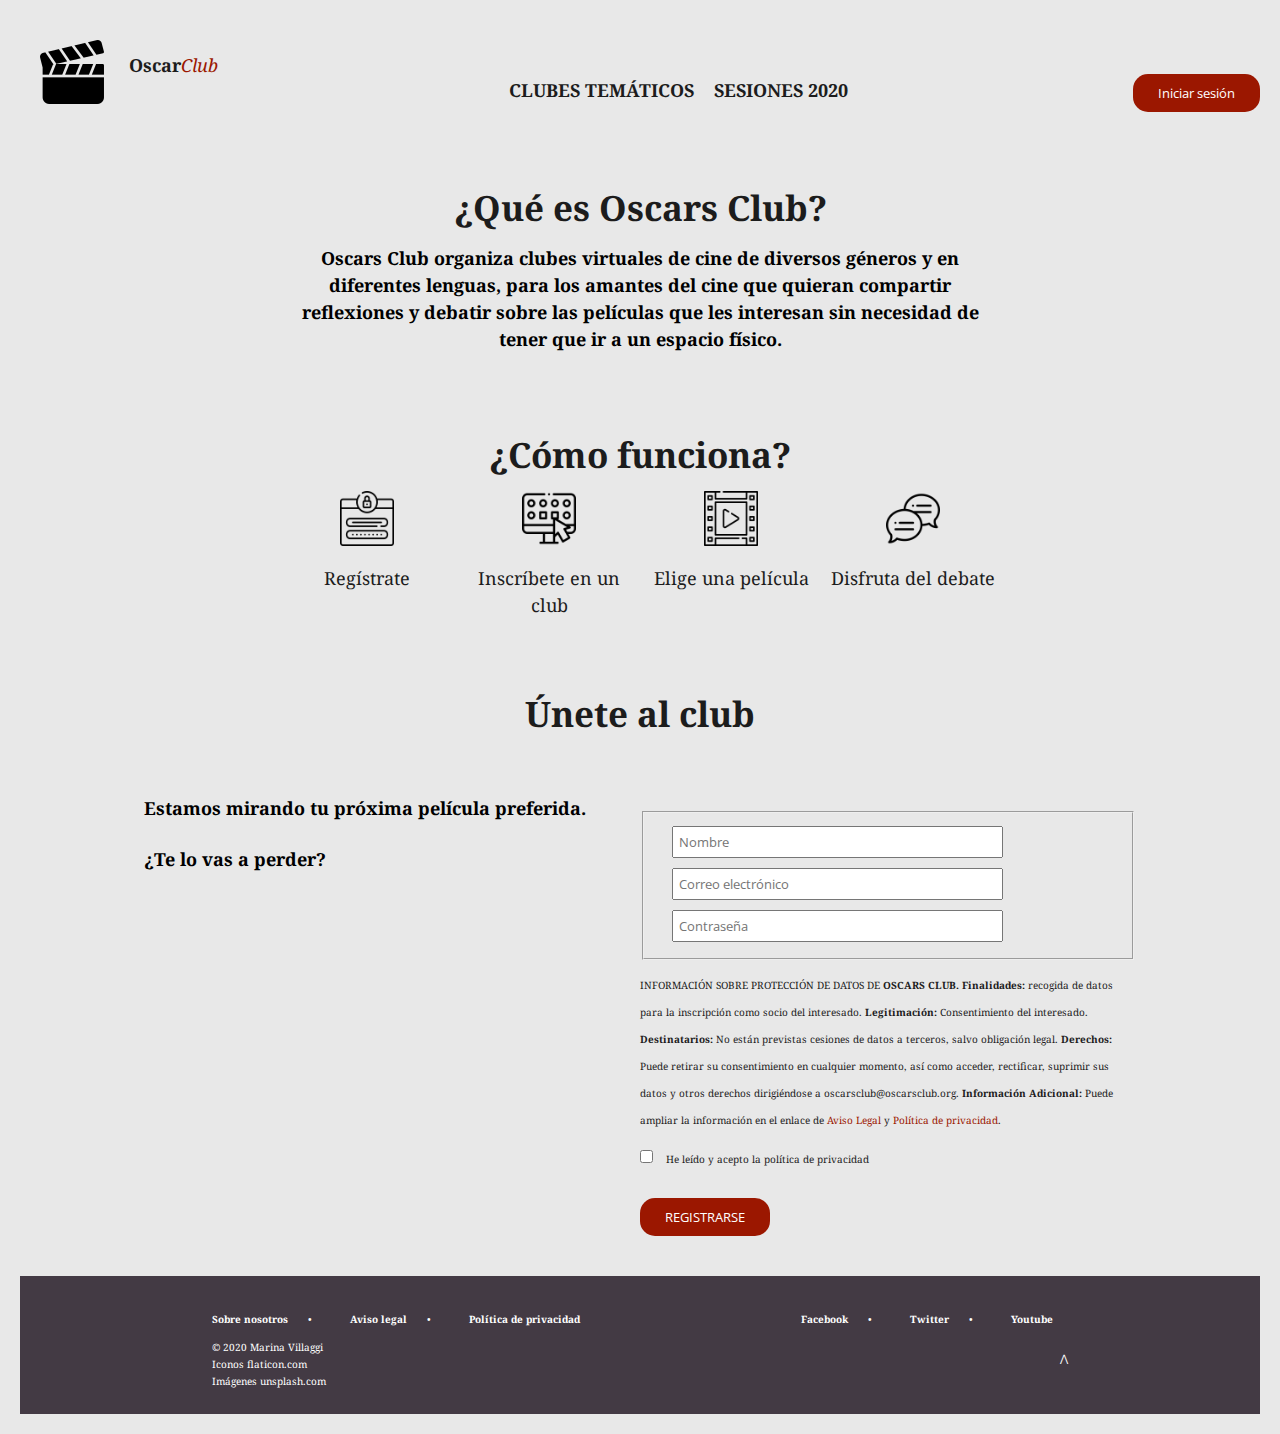
<file: index.html>
<!DOCTYPE html >
<html lang="es">
<head>
	<meta charset="UTF-8">
	<meta name="viewport" content="width=device-width, initial-scale=1.0, minimum-scale=1.0"/>
    <link rel="stylesheet" href="css/style.css">
	<title>Oscars Club - Club virtual de cine</title>
</head>

<body>  
	<main id="menu">
		<div class="flex-container">
			<div class="logo">
				<a href="index.html"><img alt="logoClub" src="img/oscarsclub-isologo.png"></a>
				<a href="index.html"><p><b>Oscar</b><i class="red">Club</i></p></a>
			</div>
			<nav>
				<ul>
					<li><a href="clubes-tematicos.html">CLUBES TEMÁTICOS</a></li>
					<li><a href="sesiones-2020.html">SESIONES 2020</a></li>
				</ul>
			</nav>
			<div class="buttons"><input type="submit" value="Iniciar sesión"></div>
		</div>
	</main>


		<section class="box1">
			<h1>¿Qué es Oscars Club?</h1>
			<h4>Oscars Club organiza clubes virtuales de cine de diversos géneros y en diferentes lenguas, 
			para los amantes del cine que quieran compartir reflexiones y debatir sobre las películas que 
			les interesan sin necesidad de tener que ir a un espacio físico.</h4>
		</section>
		<section class="box2">
			<h1>¿Cómo funciona?</h1>
			<div class="box-container">
				<div class="subBox1">
					<img alt="Regístrate" src="img/howto-register.png">
					<p>Regístrate</p>
				</div>
				<div class="subBox2">
					<img alt="Inscríbete" src="img/howto-club.png">
					<p>Inscríbete en un club</p>
				</div>
				<div class="subBox3">
					<img alt="Elige" src="img/howto-film.png">
					<p>Elige una película</p>
				</div>
				<div class="subBox4"> 
					<img alt="Disfruta" src="img/howto-speech.png">
					<p>Disfruta del debate </p>
				</div>
			</div>
		</section>
		<section class="box3">
			<h1>Únete al club</h1>
			<div class="club-container">
				<section>
					<h4>Estamos mirando tu próxima película preferida.</h4>
					<h4>¿Te lo vas a perder?</h4>
				</section>
				<section>
					<form>
						<fieldset id="register">
							<div class="fieldcol">
								<label for="name"></label>
								<input type="text" id="name" placeholder="Nombre" required>
							</div>
						
							<div class="fieldcol">
								<label for="email"></label>
								<input type="email" id="email" placeholder="Correo electrónico" required>
							</div>

							<div class="fieldcol">
								<label for="password"></label>
								<input type="password" id="password" placeholder="Contraseña" required>
							</div>
						</fieldset>
					
					<p>INFORMACIÓN SOBRE PROTECCIÓN DE DATOS DE <b>OSCARS CLUB. 
					Finalidades:</b> recogida de datos para la inscripción como socio del interesado.
				    <b>Legitimación:</b> Consentimiento del interesado. <b>Destinatarios:</b> No están previstas cesiones de 
					datos a terceros, salvo obligación legal. <b>Derechos:</b> Puede retirar su consentimiento en 
					cualquier momento, así como acceder, rectificar, suprimir sus datos y otros derechos 
					dirigiéndose a oscarsclub@oscarsclub.org. <b>Información Adicional:</b> Puede ampliar la 
					información en el enlace de <a href="">Aviso Legal</a> y <a href="">Política de privacidad</a>.<p>
						<label><input type="checkbox" id="accept" required> He leído y acepto la política de privacidad</label>
					<div class="buttons"><input type="submit" value="REGISTRARSE"></div>
				</form>
				</section>	
			</div>
		</section>


	<footer id="footer">
		<div class="container">
			<nav>
				<ul>
					<li><a href="">Sobre nosotros</a></li>
					<li><a href="">Aviso legal</a></li>
					<li><a href="">Política de privacidad</a></li>
				</ul>
			</nav>
			<nav>
				<ul>
					<li><a href="">Facebook</a></li>
					<li><a href="">Twitter</a></li>
					<li><a href="">Youtube</a></li>
				</ul>
			</nav>
			<section>
				<p>© 2020 Marina Villaggi</p>
				<p>Iconos <a href="https://www.flaticon.com">flaticon.com</a></p>
				<p>Imágenes <a href="https://unsplash.com">unsplash.com</a></p>
			</section>
			<p><a href="index.html#menu">&xwedge;</a></p>
		</div>
	</footer>

</body>
</html>
</file>
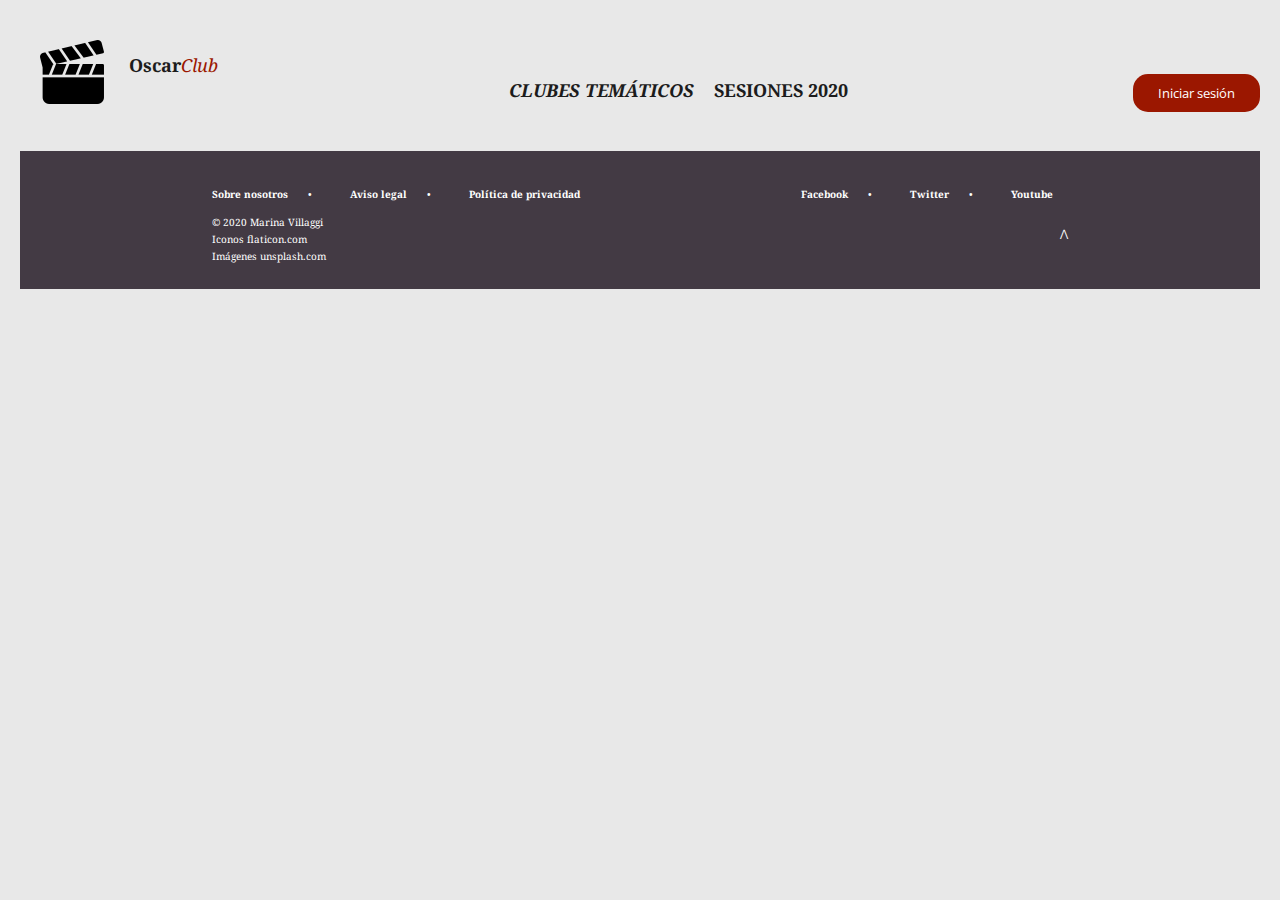
<file: clubes-tematicos.html>
<!DOCTYPE html >
<html lang="es">
<head>
	<meta charset="UTF-8">
	<meta name="viewport" content="width=device-width, initial-scale=1.0, minimum-scale=1.0"/>
    <link rel="stylesheet" href="css/style.css">
	<title>Oscars Club - Clubes temáticos</title>
</head>

<body>  
	<main id="menu">
		<div class="flex-container">
			<div class="logo">
				<a href="index.html"><img alt="logoClub" src="img/oscarsclub-isologo.png"></a>
				<a href="index.html"><p><b>Oscar</b><i class="red">Club</i></p></a>
			</div>
			<nav>
				<ul>
					<li><a href="clubes-tematicos.html"><i>CLUBES TEMÁTICOS</i></a></li>
					<li><a href="sesiones-2020.html">SESIONES 2020</a></li>
				</ul>
			</nav>
			<div class="buttons"><input type="submit" value="Iniciar sesión"></div>
		</div>
    </main>
    
	<footer id="footer">
		<div class="container">
			<nav>
				<ul>
					<li><a href="">Sobre nosotros</a></li>
					<li><a href="">Aviso legal</a></li>
					<li><a href="">Política de privacidad</a></li>
				</ul>
			</nav>
			<nav>
				<ul>
					<li><a href="">Facebook</a></li>
					<li><a href="">Twitter</a></li>
					<li><a href="">Youtube</a></li>
				</ul>
			</nav>
			<section>
				<p>© 2020 Marina Villaggi</p>
				<p>Iconos <a href="https://www.flaticon.com">flaticon.com</a></p>
				<p>Imágenes <a href="https://unsplash.com">unsplash.com</a></p>
			</section>
			<p><a href="clubes-tematicos.html#menu">&xwedge;</a></p>
		</div>
	</footer>

</body>
</html>
</file>
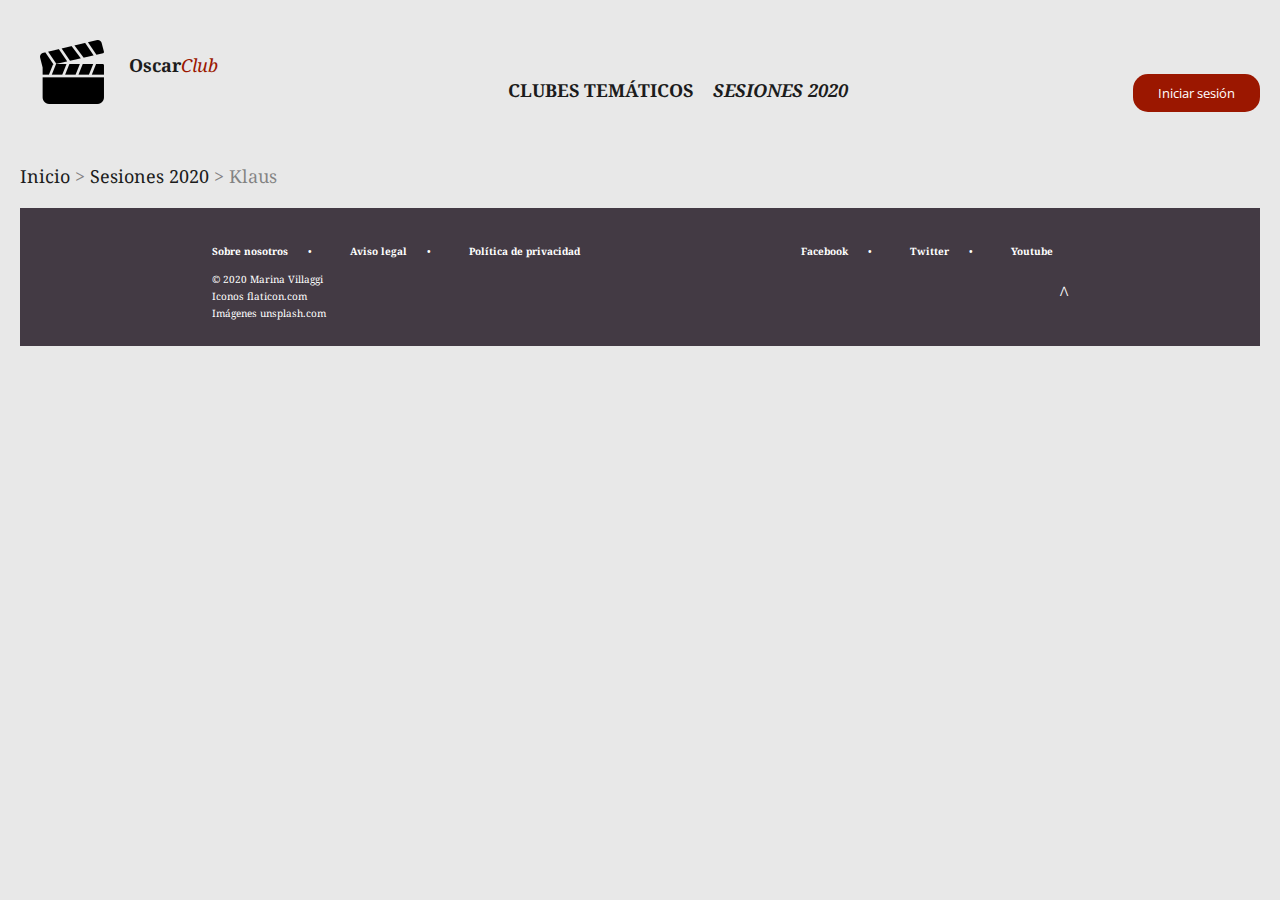
<file: detalle-sesion.html>
<!DOCTYPE html >
<html lang="es">
<head>
	<meta charset="UTF-8">
	<meta name="viewport" content="width=device-width, initial-scale=1.0, minimum-scale=1.0"/>
    <link rel="stylesheet" href="css/style.css">
	<title>Oscars Club - Detalle</title>
</head>

<body>  
	<main id="menu">
		<div class="flex-container">
			<div class="logo">
				<a href="index.html"><img alt="logoClub" src="img/oscarsclub-isologo.png"></a>
				<a href="index.html"><p><b>Oscar</b><i class="red">Club</i></p></a>
			</div>
			<nav>
				<ul>
					<li><a href="clubes-tematicos.html">CLUBES TEMÁTICOS</a></li>
					<li><a href="sesiones-2020.html"><i>SESIONES 2020</i></a></li>
				</ul>
			</nav>
			<div class="buttons"><input type="submit" value="Iniciar sesión"></div>
		</div>
    </main>
    
    <p class="ariadna"><a href="index.html">Inicio</a> > <a href="sesiones-2020.html">Sesiones 2020</a> > Klaus </p>

	<footer id="footer">
		<div class="container">
			<nav>
				<ul>
					<li><a href="">Sobre nosotros</a></li>
					<li><a href="">Aviso legal</a></li>
					<li><a href="">Política de privacidad</a></li>
				</ul>
			</nav>
			<nav>
				<ul>
					<li><a href="">Facebook</a></li>
					<li><a href="">Twitter</a></li>
					<li><a href="">Youtube</a></li>
				</ul>
			</nav>
			<section>
				<p>© 2020 Marina Villaggi</p>
				<p>Iconos <a href="https://www.flaticon.com">flaticon.com</a></p>
				<p>Imágenes <a href="https://unsplash.com">unsplash.com</a></p>
			</section>
			<p><a href="detalle-sesion.html#menu">&xwedge;</a></p>
		</div>
	</footer>

</body>
</html>
</file>
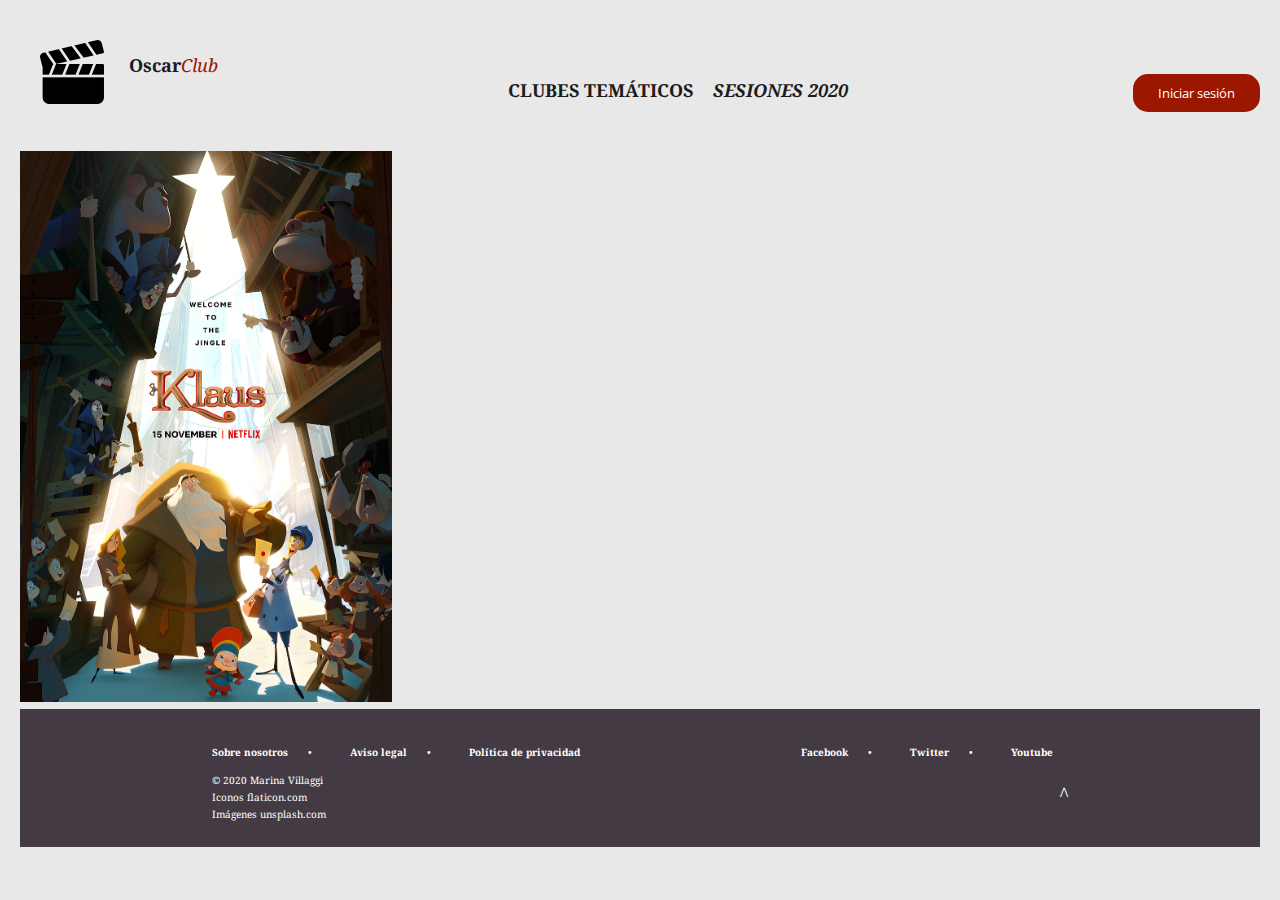
<file: sesiones-2020.html>
<!DOCTYPE html >
<html lang="es">
<head>
	<meta charset="UTF-8">
	<meta name="viewport" content="width=device-width, initial-scale=1.0, minimum-scale=1.0"/>
    <link rel="stylesheet" href="css/style.css">
	<title>Oscars Club - Sesiones 2020</title>
</head>

<body>  
	<main id="menu">
		<div class="flex-container">
			<div class="logo">
				<a href="index.html"><img alt="logoClub" src="img/oscarsclub-isologo.png"></a>
				<a href="index.html"><p><b>Oscar</b><i class="red">Club</i></p></a>
			</div>
			<nav>
				<ul>
					<li><a href="clubes-tematicos.html">CLUBES TEMÁTICOS</a></li>
					<li><a href="sesiones-2020.html"><i>SESIONES 2020</i></a></li>
				</ul>
			</nav>
			<div class="buttons"><input type="submit" value="Iniciar sesión"></div>
		</div>
	</main>
    <a href="detalle-sesion.html"><img alt="Klaus" src="img/club1-movie3.jpg"></a>
	<footer id="footer">
		<div class="container">
			<nav>
				<ul>
					<li><a href="">Sobre nosotros</a></li>
					<li><a href="">Aviso legal</a></li>
					<li><a href="">Política de privacidad</a></li>
				</ul>
			</nav>
			<nav>
				<ul>
					<li><a href="">Facebook</a></li>
					<li><a href="">Twitter</a></li>
					<li><a href="">Youtube</a></li>
				</ul>
			</nav>
			<section>
				<p>© 2020 Marina Villaggi</p>
				<p>Iconos <a href="https://www.flaticon.com">flaticon.com</a></p>
				<p>Imágenes <a href="https://unsplash.com">unsplash.com</a></p>
			</section>
			<p><a href="sesiones-2020.html#menu">&xwedge;</a></p>
		</div>
	</footer>

</body>
</html>
</file>
<file: css/style.css>
@import url('https://fonts.googleapis.com/css2?family=Noto+Serif:ital,wght@0,400;0,700;1,400;1,700&display=swap');
@import url('https://fonts.googleapis.com/css2?family=Open+Sans:ital,wght@0,400;1,700&display=swap');

body {
	margin: 20px;
	font-family: 'Noto Serif', serif;
	font-size: 18px;
	line-height: 1.5em;
	background: #e8e8e8;
}
header, main, #footer {
	padding: 20px 15vW;
}

/* TIPOGRAFIA */
h1, h2 {
	color: #1c1c1c;
}
h1 {
	font-size: 35px;
}
h2 {
	font-size: 30px;
}
h3 {
	font-size: 23px;
	color: #1c1c1c;
	margin-top: 40px;
	margin-bottom: 10px;
}
p {
	margin-top: 12px;
	color: #1c1c1c;
}

/* HEADER */
header {
	background-color: #e8e8e8;
}

#menu {
	padding: 0px;
}

.logo {
	display: grid;
	grid-template-columns: 1fr 1fr;
	align-content: center;
	padding:20px;
}

#menu > div > div.logo > a:nth-child(1) > img {
	grid-column: 1 / 2;
	align-items: right;
	max-width: 100%;
}

#menu > div > div.logo > a:nth-child(2) > p{
	grid-column: 2 / 2;
	text-align: left;
}

section p {
	flex-wrap: wrap;
	color: #1c1c1c;
}

section a {
	color: #9b1700;
	text-decoration: none;
}

#menu a {
	text-decoration: none;
}

.red {
	color: #9b1700;
}

#menu b {
	color: #1c1c1c;
}

.flex-container{
	display: flex;
	flex-direction: row;
	justify-content: space-between;
	align-items: center;
}

nav {
	margin-top: 10px;
}

nav a {
	color: rgb(28, 28, 28);
	text-decoration: none;
	font-weight: 700;
}

nav a:after {
	content: "|";
	margin: 0 10px;
}
nav a:last-child:after {
	display: none;
}

nav a:hover {
	color: rgb(28, 28, 28, 0.5);
}
nav ul, nav li {
	margin: 0;
	padding: 0;
	list-style: none;
}
nav li {
	display: inline;
	margin-right: 15px;
}

/* MAIN */
main a {
	color: #1c1c1c;
	padding-bottom: 20px;
}

#font {
	margin-top: 50px;
	font-size: 0.8em;
}

img {
	max-width: 30%;
}

body > section.box1, body > section.box2, body > section.box3 > h1 {
	padding: 20px 20vW;
	text-align: center;
}

.box-container{
	display: flex;
	flex-direction: row;
}

.club-container{
	display: flex;
	flex-direction: row;
}

.box3 {
	margin-bottom: 40px;
}

body > section.box3 > div > section:nth-child(1){
	margin-left: 10%;
	flex-grow: 1;
}

body > section.box3 > div > section:nth-child(2) {
	flex-grow: 2;
	font-size: 10px;
	max-width: 40%;
	margin-right: 10%;
}

/* FOOTER */
#footer {
	background-color: #433A44;
	color: white;
	font-size: 10px;
}

#footer nav li:after {
	content: "•";
	margin: 0 20px;
}

#footer nav li:last-child:after {
	display: none;
}

#footer a,p {
	color: rgb(255, 255, 255) 
}

#footer a:hover {
	color: rgb(255, 255, 255, 0.5);
}

.container {
    display: grid;
    grid-template-columns: 1fr 1fr 1fr;
}

#footer section p {
	flex-wrap: wrap;
	color: #FFFFFF;
	padding: 0px;
}

#footer > div > nav:nth-child(1) {
	grid-column: 1 / 3;
	grid-row: 1;
	text-align: left;
}

#footer > div > nav:nth-child(2) {
	grid-column: 3 / 3;
	grid-row: 1;
	text-align: right;
}

#footer > div > section {
	grid-column: 1 / 3;
	grid-row: 2;
	text-align: left;
	line-height: 5px;
}

#footer > div > p {
	grid-column: 3 / 3;
	grid-row: 2;
	text-align: right;
}

/* FORMULARI */
input, 
select, 
textarea { 
  font-family: 'Open Sans', sans-serif;
  padding: 0; margin: 0; 
} 
textarea { 
  overflow: auto; 
} 
fieldset {
	margin-top: 40px;
}

input[type="text"], input[type="email"], input[type="password"], 
select {
	padding: 5px;
	width: 100%;
}

input[type="checkbox"], input[type="radio"]{
	margin-right: 10px;
}
.fieldcol {
	width: 70%;
	margin: 10px 20px;
	display: flex;
}
.fieldbox {
	margin: 10px 20px;
}
.fieldbox label {
	display: block;
}
#activity label {
	margin-bottom: 5px;
}
#minorsnum {
	padding-left: 50px;
}
#minorsnum p, small p {
	margin: 0;
}
form small {
	display: flex;
	width: 60%;
	font-size: 0.7em;
	margin: 15px 0;
	border: none;
}

input[type="submit"] {
	background-color: rgb(155, 23, 0);
	padding: 10px 25px;
	border-radius: 15px;
	color:rgb(255, 255, 255);
	border: 0;
	margin-top: 15px;
}

input[type="submit"]:hover {
	color:rgb(28, 28, 28);
}

/* MAIN DETALLE SESION*/
.ariadna {
	color:rgb(28, 28, 28, 0.5);
}

.ariadna a {
	color:rgb(28, 28, 28);
	text-decoration: none;
}

.ariadna a:hover {
	color:rgb(28, 28, 28, 0.5);
}

@media (max-width: 800px){
	/* HEADER MOBILE*/
	.flex-container{
		flex-direction: column;
		justify-content:center;
	}

	nav li {
		display: flex;
		padding-top: 15px;
	}

	#menu > div > div.logo {
		order: 2;
	}

	#menu > div > nav {
		order: 3;
	}

	#menu > div > div {
		order: 1;
	}
	
	/* MAIN MOBILE*/
	.box-container{
		flex-direction: column;
	}

	.club-container{
		flex-direction: column;
	}	

	.box3 {
		align-content: center;
		text-align: left;
	}
	body > section.box3 > div > section:nth-child(1){
		margin-left: 0%;
		flex-grow: 1;
	}
	
	body > section.box3 > div > section:nth-child(2) {
		flex-grow: 1;
		max-width: 100%;
	}

	/* FOOTER MOBILE */
	.container {
		display: grid;
		grid-template-columns: 1fr;
	}

	#footer nav li {
		list-style-type: none;
		display: flex;
		justify-content:center;
		line-height: 5px;
	}

	#footer nav li:after {
		content: none;
	}

	#footer > div > nav:nth-child(1) {
		grid-column: 1 / 1;
		grid-row: 1;
		text-align:center;
	}
	
	#footer > div > nav:nth-child(2) {
		grid-column: 1 / 1;
		grid-row: 2;
		text-align: center;
	}
	
	#footer > div > section {
		grid-column: 1 / 1;
		grid-row: 3;
		text-align: center;
		line-height: 5px;
		margin-top: 10px;
	}
	
	#footer > div > p {
		grid-column: 1 / 1;
		grid-row: 4;
		text-align: right;
	}
}
</file>
